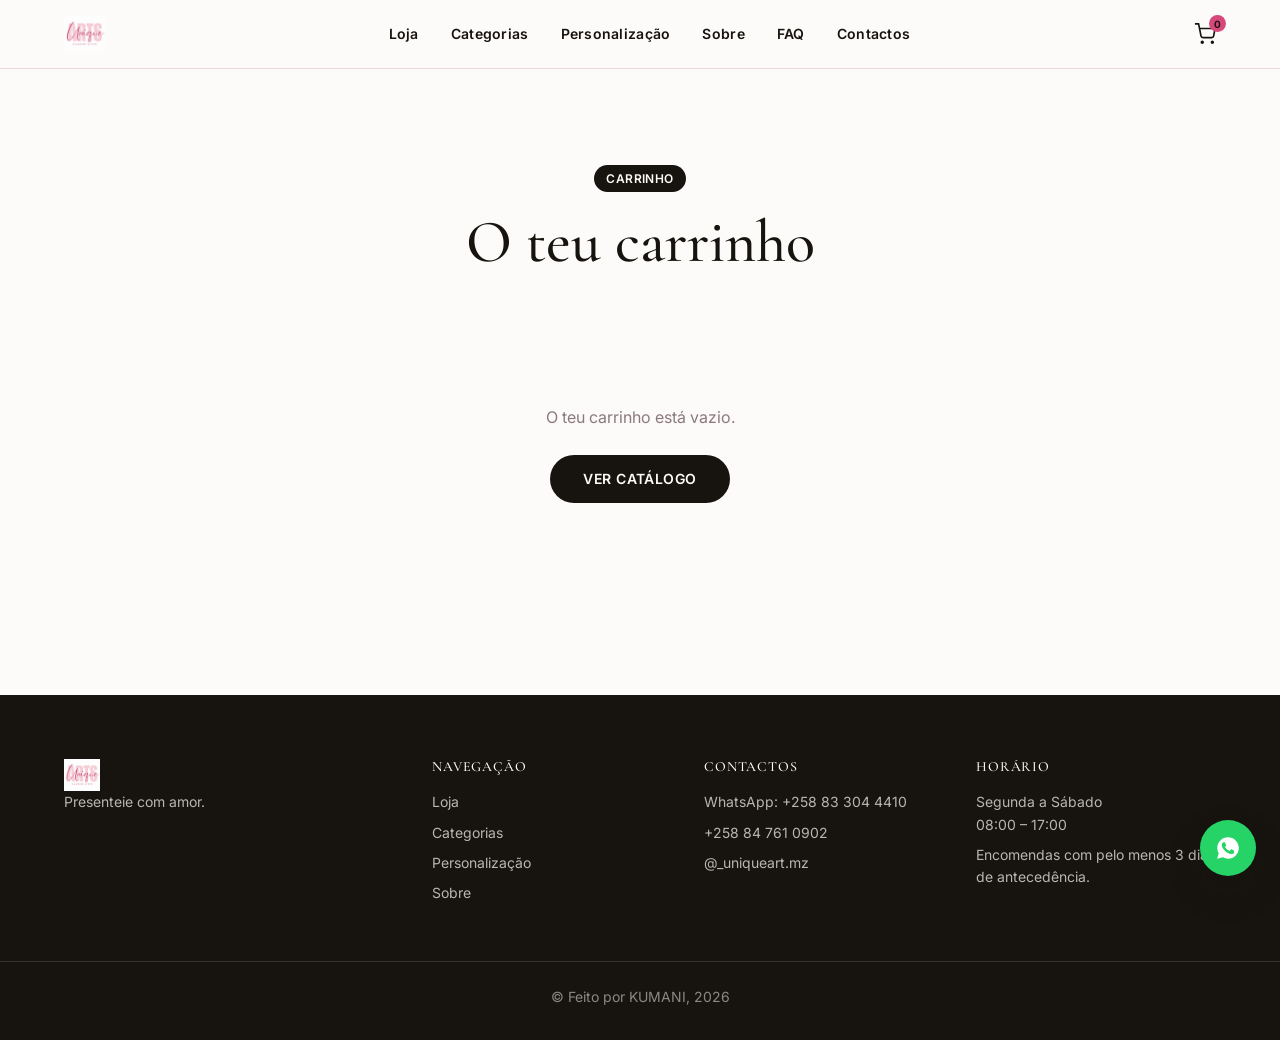
<file: carrinho/index.html>
<!DOCTYPE html>
<html lang="pt-MZ">
<head>
  <meta charset="UTF-8">
  <meta name="viewport" content="width=device-width, initial-scale=1.0">
  <title>Carrinho — UniqueArt</title>
  <link rel="preconnect" href="https://fonts.googleapis.com">
  <link href="https://fonts.googleapis.com/css2?family=Cormorant+Garamond:wght@400;500;600&family=Inter:wght@400;500;600;700&display=swap" rel="stylesheet">
  <link rel="stylesheet" href="/assets/css/variables.css">
  <link rel="stylesheet" href="/assets/css/base.css">
  <link rel="stylesheet" href="/assets/css/components.css">
  <link rel="stylesheet" href="/assets/css/layout.css">
  <link rel="stylesheet" href="/assets/css/home.css">
  <link rel="stylesheet" href="/assets/css/shop.css">
  <link rel="stylesheet" href="/assets/css/cart.css">
</head>
<body>

  <div data-include="header"></div>

  <main class="section">
    <div class="container">
      <div class="section-heading" style="margin-bottom: var(--space-8);">
        <span class="badge">Carrinho</span>
        <h1>O teu carrinho</h1>
      </div>

      <div class="cart-empty" data-cart-empty style="display:none;">
        <p class="text-muted">O teu carrinho está vazio.</p>
        <a href="/loja/" class="btn btn--primary" style="margin-top: var(--space-6);">Ver Catálogo</a>
      </div>

      <div class="cart-layout">
        <div data-cart-list></div>
        <aside class="cart-summary" data-cart-summary></aside>
      </div>
    </div>
  </main>

  <div data-include="footer"></div>

  <script src="/assets/js/products-data.js"></script>
  <script src="/assets/js/cart.js"></script>
  <script src="/assets/js/cart-page.js"></script>
  <script src="/assets/js/include.js"></script>
  <script src="/assets/js/main.js"></script>
</body>
</html>
</file>
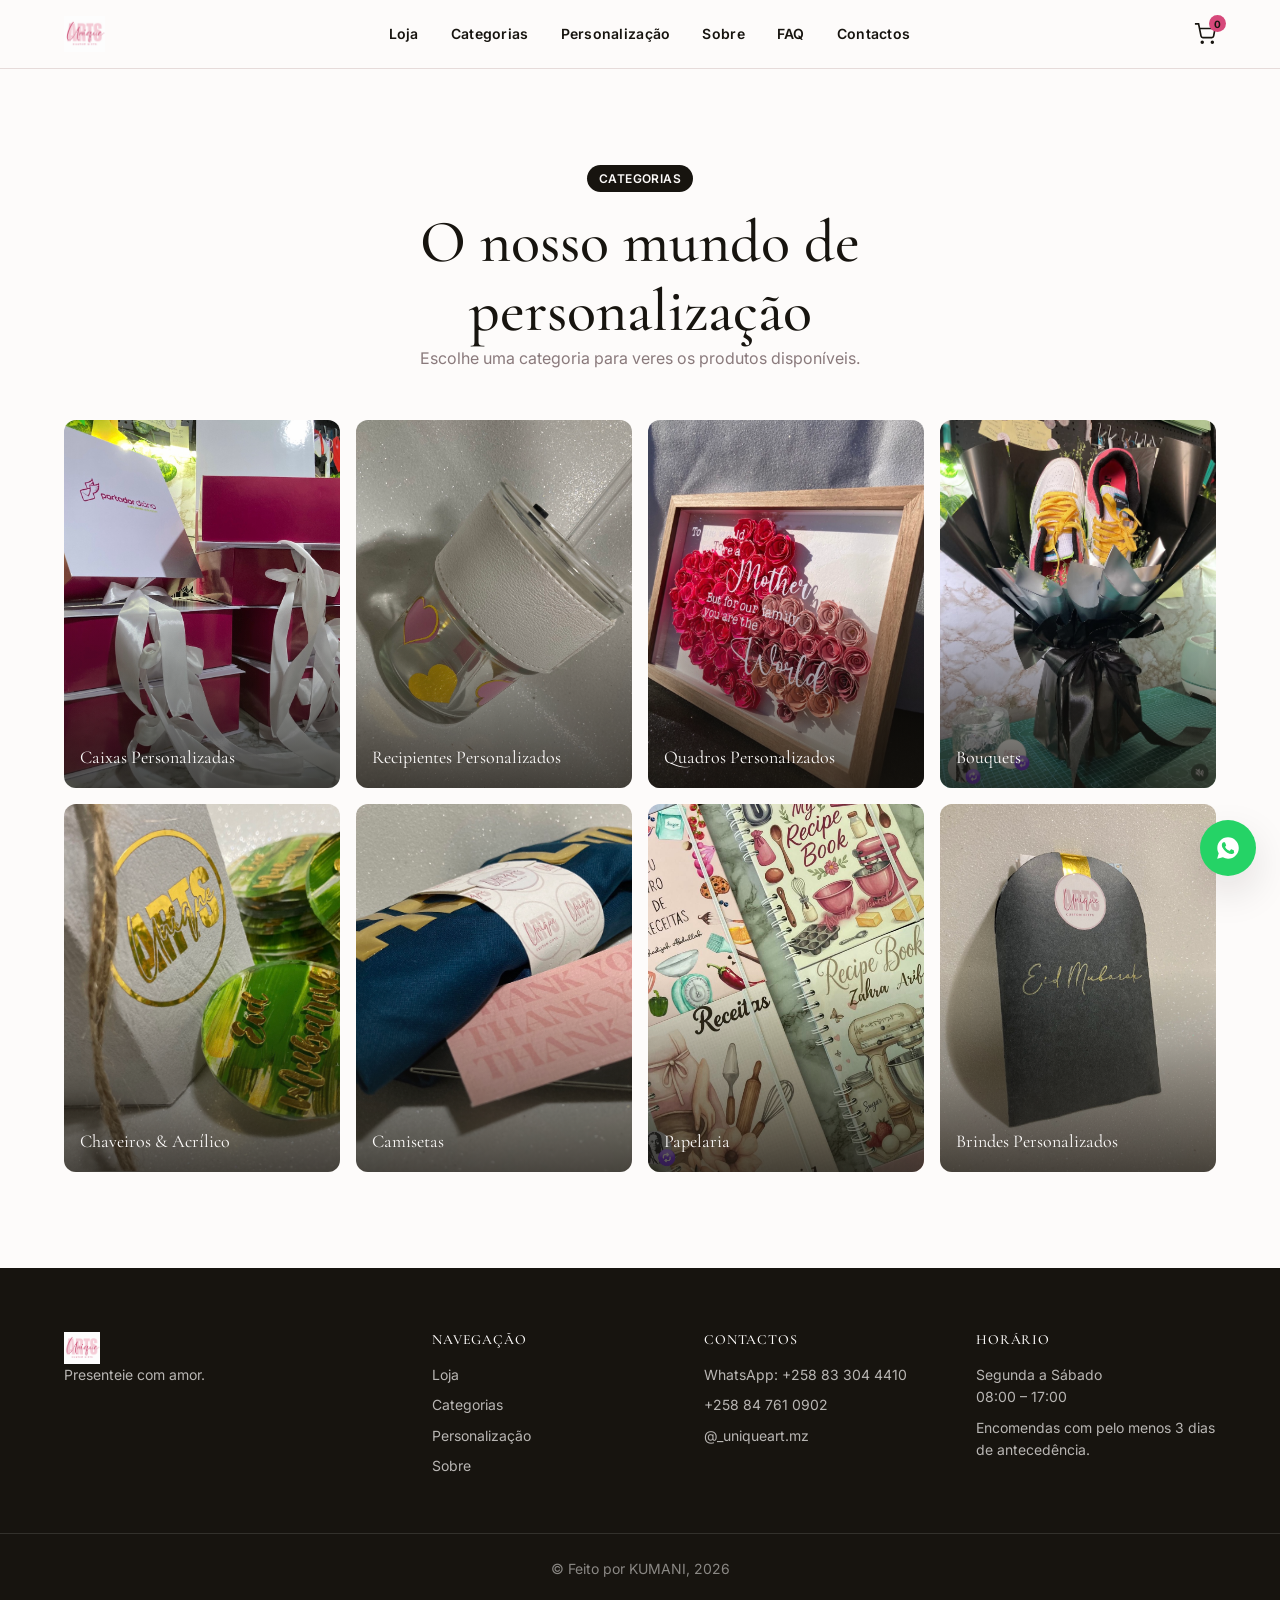
<file: produtos/index.html>
<!DOCTYPE html>
<html lang="pt-MZ">
<head>
  <meta charset="UTF-8">
  <meta name="viewport" content="width=device-width, initial-scale=1.0">
  <title>Categorias — UniqueArt</title>
  <meta name="description" content="Explora todas as categorias de produtos personalizados da UniqueArt: Shadow Box, Encanto Box, LetterBox, Bouquets, Chaveiros, Camisetas, Papelaria e Doces.">
  <link rel="preconnect" href="https://fonts.googleapis.com">
  <link href="https://fonts.googleapis.com/css2?family=Cormorant+Garamond:wght@400;500;600&family=Inter:wght@400;500;600;700&display=swap" rel="stylesheet">
  <link rel="stylesheet" href="/assets/css/variables.css">
  <link rel="stylesheet" href="/assets/css/base.css">
  <link rel="stylesheet" href="/assets/css/components.css">
  <link rel="stylesheet" href="/assets/css/layout.css">
  <link rel="stylesheet" href="/assets/css/home.css">
</head>
<body>

  <div data-include="header"></div>

  <main>
    <section class="section">
      <div class="container">
        <div class="section-heading">
          <span class="badge">Categorias</span>
          <h1>O nosso mundo de personalização</h1>
          <p class="text-muted">Escolhe uma categoria para veres os produtos disponíveis.</p>
        </div>

        <div class="category-grid">
          <a href="/produtos/caixa-personalizada.html" class="category-card">
            <img src="/assets/images/categories/caixa-personalizada.jpg" alt="Caixa personalizada">
            <div class="category-card__overlay"></div>
            <span class="category-card__label">Caixas Personalizadas</span>
          </a>
          <a href="/produtos/frascos.html" class="category-card">
            <img src="/assets/images/categories/frascos.jpg" alt="Recipientes Personalizados">
            <div class="category-card__overlay"></div>
            <span class="category-card__label">Recipientes Personalizados</span>
          </a>
          <a href="/produtos/quadros-personalisados.html" class="category-card">
            <img src="/assets/images/categories/quadros-personalizados.jpg" alt="Quadros Personalizados">
            <div class="category-card__overlay"></div>
            <span class="category-card__label">Quadros Personalizados</span>
          </a>
          <a href="/produtos/bouquets.html" class="category-card">
            <img src="/assets/images/categories/bouquets.jpg" alt="Bouquets personalizados">
            <div class="category-card__overlay"></div>
            <span class="category-card__label">Bouquets</span>
          </a>
          <a href="/produtos/chaveiros-acrilico.html" class="category-card">
            <img src="/assets/images/categories/chaveiros-acrilico.jpg" alt="Chaveiros de acrílico">
            <div class="category-card__overlay"></div>
            <span class="category-card__label">Chaveiros &amp; Acrílico</span>
          </a>
          <a href="/produtos/camisetas-personalizadas.html" class="category-card">
            <img src="/assets/images/categories/estampagem.jpg" alt="Camisetas personalizadas">
            <div class="category-card__overlay"></div>
            <span class="category-card__label">Camisetas</span>
          </a>
          <a href="/produtos/papelaria.html" class="category-card">
            <img src="/assets/images/categories/papelaria.jpg" alt="Papelaria personalizada">
            <div class="category-card__overlay"></div>
            <span class="category-card__label">Papelaria</span>
          </a>
          <a href="/produtos/brindes.html" class="category-card">
            <img src="/assets/images/categories/brindes.jpg" alt="Brindes personalizados">
            <div class="category-card__overlay"></div>
            <span class="category-card__label">Brindes Personalizados</span>
          </a>
        </div>
      </div>
    </section>
  </main>

  <div data-include="footer"></div>

  <script src="/assets/js/products-data.js"></script>
  <script src="/assets/js/cart.js"></script>
  <script src="/assets/js/include.js"></script>
  <script src="/assets/js/main.js"></script>
</body>
</html>
</file>
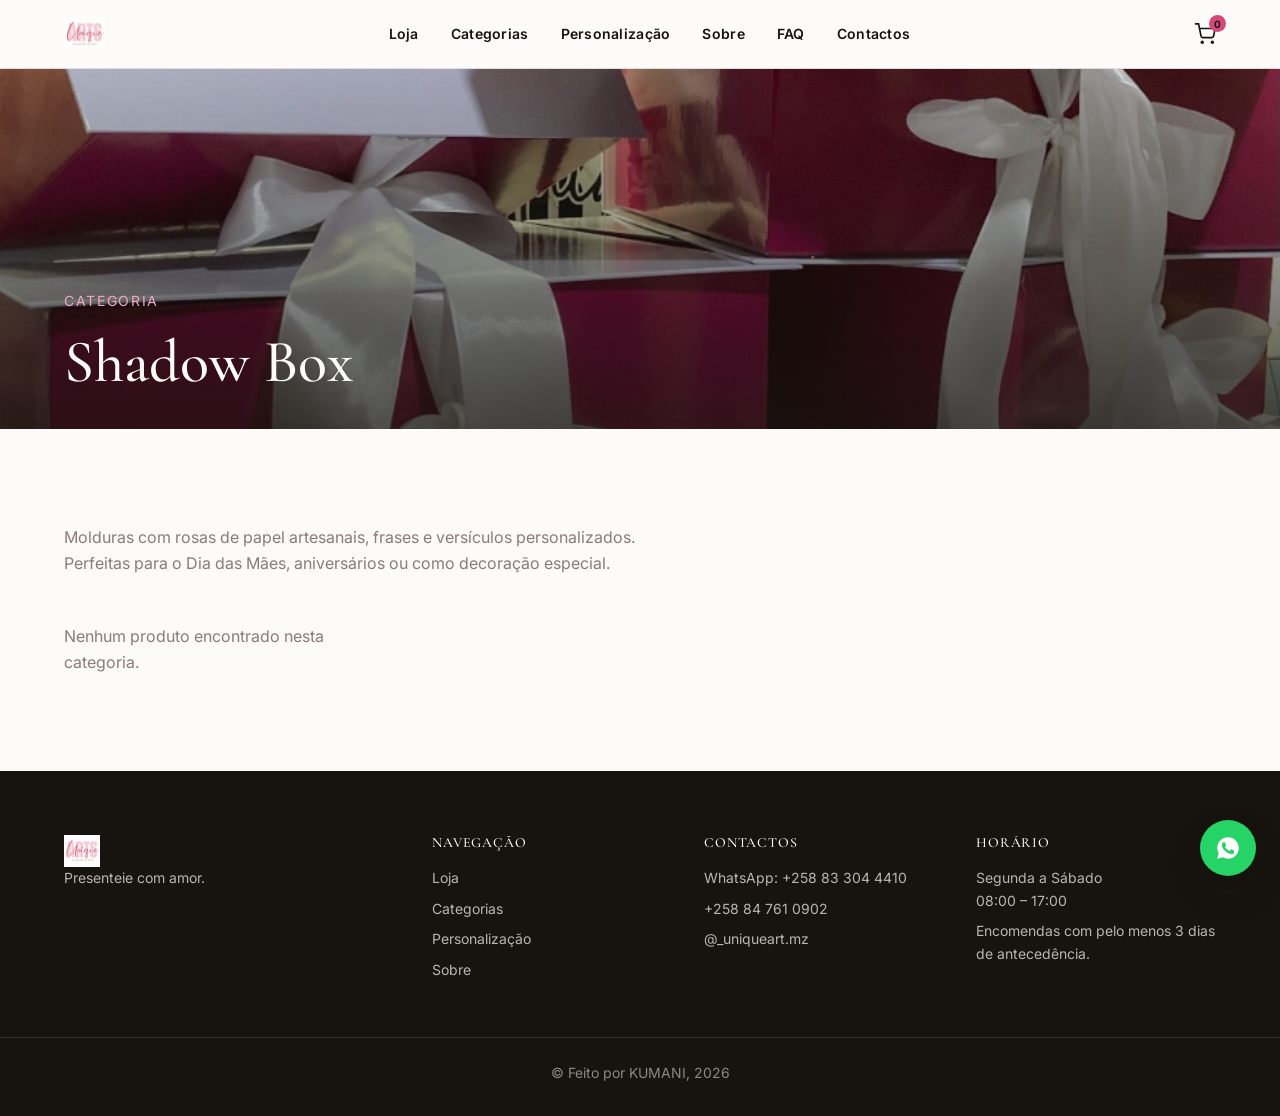
<file: produtos/caixa-personalisada.html>
<!DOCTYPE html>
<html lang="pt-MZ">
<head>
  <meta charset="UTF-8">
  <meta name="viewport" content="width=device-width, initial-scale=1.0">
  <title>Shadow Box Personalizada — UniqueArt</title>
  <meta name="description" content="Caixas personalizadas com rosas de papel, frases e versículos à tua escolha. Feitas à mão em Maputo.">
  <link rel="preconnect" href="https://fonts.googleapis.com">
  <link href="https://fonts.googleapis.com/css2?family=Cormorant+Garamond:wght@400;500;600&family=Inter:wght@400;500;600;700&display=swap" rel="stylesheet">
  <link rel="stylesheet" href="/assets/css/variables.css">
  <link rel="stylesheet" href="/assets/css/base.css">
  <link rel="stylesheet" href="/assets/css/components.css">
  <link rel="stylesheet" href="/assets/css/layout.css">
  <link rel="stylesheet" href="/assets/css/home.css">
  <link rel="stylesheet" href="/assets/css/shop.css">
</head>
<body>

  <div data-include="header"></div>

  <main>
    <section class="category-hero">
      <img src="/assets/images/categories/caixa-personalizada.jpg" alt="Caixa personalizada">
      <div class="category-hero__overlay"></div>
      <div class="container category-hero__content">
        <span class="hero__eyebrow">Categoria</span>
        <h1>Shadow Box</h1>
      </div>
    </section>

    <section class="section">
      <div class="container">
        <p class="text-muted" style="max-width: 600px;">Molduras com rosas de papel artesanais, frases e versículos personalizados. Perfeitas para o Dia das Mães, aniversários ou como decoração especial.</p>

        <div class="product-grid" data-product-grid data-category="shadow-box"></div>
      </div>
    </section>
  </main>

  <div data-include="footer"></div>

  <script src="/assets/js/products-data.js"></script>
  <script src="/assets/js/cart.js"></script>
  <script src="/assets/js/catalog-render.js"></script>
  <script src="/assets/js/include.js"></script>
  <script src="/assets/js/main.js"></script>
  <script>
    document.addEventListener('DOMContentLoaded', initCategoryGrid);
  </script>
</body>
</html>
</file>
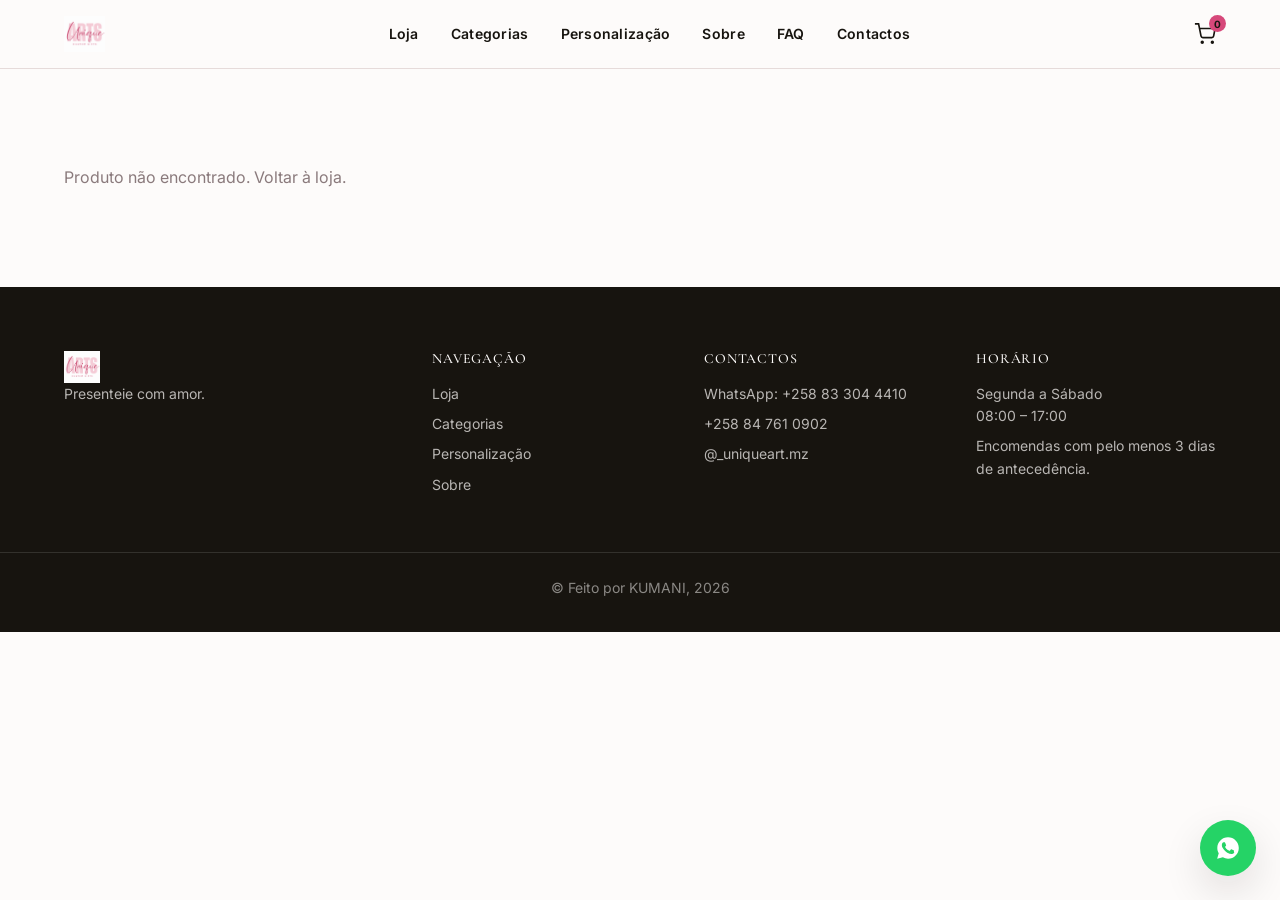
<file: produtos/produto.html>
<!DOCTYPE html>
<html lang="pt-MZ">
<head>
  <meta charset="UTF-8">
  <meta name="viewport" content="width=device-width, initial-scale=1.0">
  <title>Produto — UniqueArt</title>
  <link rel="preconnect" href="https://fonts.googleapis.com">
  <link href="https://fonts.googleapis.com/css2?family=Cormorant+Garamond:wght@400;500;600&family=Inter:wght@400;500;600;700&display=swap" rel="stylesheet">
  <link rel="stylesheet" href="/assets/css/variables.css">
  <link rel="stylesheet" href="/assets/css/base.css">
  <link rel="stylesheet" href="/assets/css/components.css">
  <link rel="stylesheet" href="/assets/css/layout.css">
  <link rel="stylesheet" href="/assets/css/home.css">
  <link rel="stylesheet" href="/assets/css/shop.css">
  <link rel="stylesheet" href="/assets/css/cart.css">
</head>
<body>

  <div data-include="header"></div>

  <main class="section">
    <div class="container product-detail" data-product-detail>
      <!-- Preenchido dinamicamente por product-page.js -->
    </div>
  </main>

  <div data-include="footer"></div>

  <script src="/assets/js/products-data.js"></script>
  <script src="/assets/js/cart.js"></script>
  <script src="/assets/js/product-page.js"></script>
  <script src="/assets/js/include.js"></script>
  <script src="/assets/js/main.js"></script>
</body>
</html>
</file>
<file: assets/css/variables.css>
/* ==========================================================================
   UNIQUEART — DESIGN TOKENS
   Paleta: rosa do logótipo (principal) + branco (secundária) + preto (terciária)
   ========================================================================== */

:root {
  /* --- Rosa: cor principal, extraída do logótipo --- */
  --color-primary: #D6487A;        /* rosa vivo — botões, links, destaques */
  --color-primary-dark: #A83862;   /* rosa escuro — hover de botões */
  --color-primary-soft: #F2A8C4;   /* rosa claro vivo — texto sobre preto, hovers em footer */
  --color-primary-light: #F3D9E1;  /* blush muito claro — fundos suaves de secção */

  /* --- Preto: cor terciária --- */
  --color-black: #17140F;
  --color-black-soft: #2A2521;

  /* --- Fundo e superfícies --- */
  --color-bg: #FDFBFA;
  --color-surface: #FBF0F2;
  --color-surface-dark: var(--color-black);

  /* --- Texto --- */
  --color-text: #1A1715;
  --color-text-inverse: #FDFBFA;
  --color-muted: #8A7A7C;
  --color-border: #E6DBDA;

  /* --- Tipografia --- */
  --font-heading: 'Cormorant Garamond', 'Georgia', serif;
  --font-body: 'Inter', -apple-system, sans-serif;
  --font-script: 'Playfair Display', serif;

  /* --- Escala tipográfica --- */
  --text-xs: 0.75rem;
  --text-sm: 0.875rem;
  --text-base: 1rem;
  --text-lg: 1.125rem;
  --text-xl: 1.5rem;
  --text-2xl: 2rem;
  --text-3xl: 2.75rem;
  --text-4xl: 3.75rem;

  /* --- Espaçamento --- */
  --space-1: 0.25rem;
  --space-2: 0.5rem;
  --space-3: 0.75rem;
  --space-4: 1rem;
  --space-6: 1.5rem;
  --space-8: 2rem;
  --space-12: 3rem;
  --space-16: 4rem;
  --space-24: 6rem;

  /* --- Bordas --- */
  --radius-sm: 6px;
  --radius-md: 12px;
  --radius-lg: 20px;
  --radius-full: 999px;

  /* --- Sombras --- */
  --shadow-sm: 0 1px 3px rgba(23, 20, 15, 0.06);
  --shadow-md: 0 8px 24px rgba(23, 20, 15, 0.08);
  --shadow-lg: 0 16px 40px rgba(23, 20, 15, 0.12);

  /* --- Transições --- */
  --transition-fast: 180ms ease;
  --transition-base: 280ms ease;
}
</file>
<file: assets/css/base.css>
/* ==========================================================================
   UNIQUEART — RESET + BASE
   ========================================================================== */

*, *::before, *::after {
  box-sizing: border-box;
  margin: 0;
  padding: 0;
}

html {
  scroll-behavior: smooth;
}

body {
  font-family: var(--font-body);
  font-size: var(--text-base);
  color: var(--color-text);
  background-color: var(--color-bg);
  line-height: 1.6;
  -webkit-font-smoothing: antialiased;
}

h1, h2, h3, h4 {
  font-family: var(--font-heading);
  font-weight: 500;
  line-height: 1.15;
  color: var(--color-black);
}

h1 { font-size: var(--text-4xl); }
h2 { font-size: var(--text-3xl); }
h3 { font-size: var(--text-2xl); }
h4 { font-size: var(--text-xl); }

p {
  color: var(--color-text);
}

.text-muted {
  color: var(--color-muted);
}

a {
  color: inherit;
  text-decoration: none;
}

img {
  max-width: 100%;
  display: block;
}

/* Foco acessível — anel dourado, coerente com a marca */
:focus-visible {
  outline: 2px solid var(--color-primary);
  outline-offset: 3px;
}

.container {
  width: 100%;
  max-width: 1200px;
  margin-inline: auto;
  padding-inline: var(--space-6);
}

.section {
  padding-block: var(--space-24);
}

.section--dark {
  background-color: var(--color-surface-dark);
  color: var(--color-text-inverse);
}
.section--dark h1, .section--dark h2, .section--dark h3 {
  color: var(--color-text-inverse);
}
.section--tint {
  background-color: var(--color-primary-light);
}
</file>
<file: assets/css/components.css>
/* ==========================================================================
   UNIQUEART — COMPONENTES BASE
   ========================================================================== */

/* --- Botões --- */
.btn {
  display: inline-flex;
  align-items: center;
  justify-content: center;
  gap: var(--space-2);
  padding: var(--space-3) var(--space-8);
  border-radius: var(--radius-full);
  font-family: var(--font-body);
  font-size: var(--text-sm);
  font-weight: 600;
  letter-spacing: 0.03em;
  text-transform: uppercase;
  border: 1px solid transparent;
  cursor: pointer;
  transition: transform var(--transition-fast), box-shadow var(--transition-fast), background-color var(--transition-fast);
}

.btn:hover {
  transform: translateY(-2px);
}

.btn:active {
  transform: translateY(0);
}

.btn:disabled {
  opacity: 0.5;
  cursor: not-allowed;
  transform: none;
}

/* Primário — preto sólido */
.btn--primary {
  background-color: var(--color-black);
  color: var(--color-text-inverse);
}
.btn--primary:hover {
  background-color: var(--color-black-soft);
  box-shadow: var(--shadow-md);
}

/* Secundário — outline rosa */
.btn--secondary {
  background-color: transparent;
  color: var(--color-black);
  border-color: var(--color-black);
}
.btn--secondary:hover {
  background-color: var(--color-black);
  color: var(--color-text-inverse);
}

/* Accent — dourado (CTA especial, ex: WhatsApp) */
.btn--pink {
  background-color: var(--color-primary);
  color: var(--color-black);
}
.btn--pink:hover {
  background-color: var(--color-primary-soft);
  box-shadow: var(--shadow-md);
}

/* --- Cards --- */
.card {
  background-color: #FFFFFF;
  border: 1px solid var(--color-border);
  border-radius: var(--radius-md);
  overflow: hidden;
  transition: transform var(--transition-base), box-shadow var(--transition-base);
}

.card:hover {
  transform: translateY(-4px);
  box-shadow: var(--shadow-lg);
}

.card__image {
  width: 100%;
  aspect-ratio: 4 / 5;
  object-fit: cover;
  background-color: var(--color-surface);
}

.card__body {
  padding: var(--space-6);
}

.card__title {
  font-family: var(--font-heading);
  font-size: var(--text-xl);
  margin-bottom: var(--space-2);
}

.card__price {
  color: var(--color-primary);
  font-weight: 600;
  font-size: var(--text-sm);
}

/* --- Badge --- */
.badge {
  display: inline-block;
  padding: var(--space-1) var(--space-3);
  border-radius: var(--radius-full);
  background-color: var(--color-black);
  color: var(--color-text-inverse);
  font-size: var(--text-xs);
  font-weight: 600;
  letter-spacing: 0.04em;
  text-transform: uppercase;
}

/* --- Inputs --- */
.field {
  display: flex;
  flex-direction: column;
  gap: var(--space-2);
  margin-bottom: var(--space-4);
}

.field label {
  font-size: var(--text-sm);
  font-weight: 600;
  color: var(--color-black);
}

.field input,
.field textarea,
.field select {
  padding: var(--space-3) var(--space-4);
  border: 1px solid var(--color-border);
  border-radius: var(--radius-sm);
  font-family: var(--font-body);
  font-size: var(--text-base);
  background-color: #FFFFFF;
  transition: border-color var(--transition-fast);
}

.field input:focus,
.field textarea:focus,
.field select:focus {
  border-color: var(--color-primary);
  outline: none;
}

.field--error input {
  border-color: #B3423E;
}

.field__error {
  font-size: var(--text-xs);
  color: #B3423E;
}
</file>
<file: assets/css/layout.css>
/* ==========================================================================
   UNIQUEART — HEADER, NAV, FOOTER, WHATSAPP FLUTUANTE
   ========================================================================== */

/* --- Header --- */
.site-header {
  position: sticky;
  top: 0;
  z-index: 100;
  background-color: rgba(253, 251, 250, 0.92);
  backdrop-filter: blur(8px);
  border-bottom: 1px solid var(--color-border);
}

.site-header__inner {
  display: flex;
  align-items: center;
  justify-content: space-between;
  padding-block: var(--space-4);
}

.site-header__logo img {
  display: block;
}

/* --- Navegação desktop --- */
.site-nav {
  display: flex;
  gap: var(--space-8);
}

.site-nav a {
  font-size: var(--text-sm);
  font-weight: 600;
  letter-spacing: 0.02em;
  color: var(--color-black);
  position: relative;
  padding-block: var(--space-1);
}

.site-nav a::after {
  content: '';
  position: absolute;
  left: 0;
  bottom: -2px;
  width: 0;
  height: 1.5px;
  background-color: var(--color-primary);
  transition: width var(--transition-fast);
}

.site-nav a:hover::after {
  width: 100%;
}

/* --- Ações (carrinho + hamburger) --- */
.site-header__actions {
  display: flex;
  align-items: center;
  gap: var(--space-6);
}

.cart-icon {
  position: relative;
  display: flex;
  color: var(--color-black);
}

.cart-icon__count {
  position: absolute;
  top: -8px;
  right: -10px;
  background-color: var(--color-primary);
  color: var(--color-black);
  font-size: 10px;
  font-weight: 700;
  width: 17px;
  height: 17px;
  border-radius: var(--radius-full);
  display: flex;
  align-items: center;
  justify-content: center;
}

/* --- Hamburger (mobile) --- */
.menu-toggle {
  display: none;
  flex-direction: column;
  justify-content: center;
  gap: 5px;
  width: 28px;
  height: 22px;
  background: none;
  border: none;
  cursor: pointer;
}

.menu-toggle span {
  display: block;
  height: 2px;
  background-color: var(--color-black);
  border-radius: 2px;
  transition: transform var(--transition-fast), opacity var(--transition-fast);
}

.menu-toggle--active span:nth-child(1) { transform: translateY(7px) rotate(45deg); }
.menu-toggle--active span:nth-child(2) { opacity: 0; }
.menu-toggle--active span:nth-child(3) { transform: translateY(-7px) rotate(-45deg); }

/* --- Responsivo --- */
@media (max-width: 860px) {
  .site-nav {
    position: fixed;
    top: 68px;
    left: 0;
    right: 0;
    background-color: var(--color-bg);
    flex-direction: column;
    gap: 0;
    max-height: 0;
    overflow: hidden;
    transition: max-height var(--transition-base);
    border-bottom: 1px solid var(--color-border);
  }

  .site-nav a {
    padding: var(--space-4) var(--space-6);
    border-bottom: 1px solid var(--color-border);
  }

  .site-nav--open {
    max-height: 400px;
  }

  .menu-toggle {
    display: flex;
  }
}

/* --- Footer --- */
.site-footer {
  background-color: var(--color-black);
  color: var(--color-text-inverse);
  padding-top: var(--space-16);
}

.site-footer__inner {
  display: grid;
  grid-template-columns: 1.4fr 1fr 1fr 1fr;
  gap: var(--space-8);
  padding-bottom: var(--space-12);
}

.site-footer h4 {
  color: var(--color-text-inverse);
  font-size: var(--text-sm);
  text-transform: uppercase;
  letter-spacing: 0.06em;
  margin-bottom: var(--space-4);
}

.site-footer a,
.site-footer p {
  display: block;
  color: rgba(253, 251, 250, 0.7);
  font-size: var(--text-sm);
  margin-bottom: var(--space-2);
  transition: color var(--transition-fast);
}

.site-footer a:hover {
  color: var(--color-primary-soft);
}

.site-footer__bottom {
  border-top: 1px solid rgba(253, 251, 250, 0.12);
  text-align: center;
  padding-block: var(--space-6);
}

.site-footer__bottom p {
  color: rgba(253, 251, 250, 0.5);
}

@media (max-width: 760px) {
  .site-footer__inner {
    grid-template-columns: 1fr 1fr;
  }
}

/* --- Botão WhatsApp flutuante --- */
.whatsapp-float {
  position: fixed;
  bottom: var(--space-6);
  right: var(--space-6);
  width: 56px;
  height: 56px;
  border-radius: var(--radius-full);
  background-color: #25D366;
  color: #FFFFFF;
  display: flex;
  align-items: center;
  justify-content: center;
  box-shadow: var(--shadow-lg);
  z-index: 200;
  transition: transform var(--transition-fast);
}

.whatsapp-float:hover {
  transform: scale(1.08);
}
</file>
<file: assets/css/home.css>
/* ==========================================================================
   UNIQUEART — HOMEPAGE
   ========================================================================== */

/* --- Hero full-screen --- */
.hero {
  position: relative;
  height: 100svh;
  min-height: 560px;
  display: flex;
  align-items: flex-end;
  overflow: hidden;
  background-color: var(--color-black);
}

.hero__media {
  position: absolute;
  inset: 0;
  width: 100%;
  height: 100%;
  object-fit: cover;
}

.hero__overlay {
  position: absolute;
  inset: 0;
  background: linear-gradient(
    to top,
    rgba(23, 20, 15, 0.85) 0%,
    rgba(23, 20, 15, 0.35) 45%,
    rgba(23, 20, 15, 0.15) 100%
  );
}

.hero__content {
  position: relative;
  z-index: 2;
  width: 100%;
  padding-block: var(--space-16);
  color: var(--color-text-inverse);
}

.hero__eyebrow {
  display: inline-block;
  font-size: var(--text-sm);
  letter-spacing: 0.12em;
  text-transform: uppercase;
  color: var(--color-primary-soft);
  margin-bottom: var(--space-4);
}

.hero__title {
  color: var(--color-text-inverse);
  font-size: clamp(2.5rem, 6vw, 4.5rem);
  max-width: 780px;
  margin-bottom: var(--space-4);
}

.hero__subtitle {
  max-width: 520px;
  color: rgba(253, 251, 250, 0.85);
  font-size: var(--text-lg);
  margin-bottom: var(--space-8);
}

.hero__actions {
  display: flex;
  gap: var(--space-4);
  flex-wrap: wrap;
}

.hero__scroll {
  position: absolute;
  bottom: var(--space-6);
  right: var(--space-6);
  z-index: 2;
  color: rgba(253, 251, 250, 0.7);
  font-size: var(--text-xs);
  letter-spacing: 0.08em;
  text-transform: uppercase;
  writing-mode: vertical-rl;
  display: flex;
  align-items: center;
  gap: var(--space-2);
}

/* --- Quem somos (curto) --- */
.about-strip {
  text-align: center;
  max-width: 720px;
  margin-inline: auto;
}

.about-strip p {
  font-size: var(--text-lg);
  color: var(--color-muted);
  margin-top: var(--space-6);
}

/* --- Banner de aviso (3 dias) --- */
.notice-bar {
  background-color: var(--color-surface);
  border-top: 1px solid var(--color-border);
  border-bottom: 1px solid var(--color-border);
  text-align: center;
  padding-block: var(--space-4);
}

.notice-bar p {
  font-size: var(--text-sm);
  color: var(--color-black);
  font-weight: 600;
  letter-spacing: 0.02em;
}

.notice-bar span {
  color: var(--color-primary);
}

/* --- Grid de categorias --- */
.category-grid {
  display: grid;
  grid-template-columns: repeat(4, 1fr);
  gap: var(--space-4);
  margin-top: var(--space-12);
}

.category-card {
  position: relative;
  aspect-ratio: 3 / 4;
  border-radius: var(--radius-md);
  overflow: hidden;
  display: block;
}

.category-card img {
  width: 100%;
  height: 100%;
  object-fit: cover;
  transition: transform var(--transition-base);
}

.category-card:hover img {
  transform: scale(1.06);
}

.category-card__overlay {
  position: absolute;
  inset: 0;
  background: linear-gradient(to top, rgba(23,20,15,0.75) 0%, transparent 55%);
}

.category-card__label {
  position: absolute;
  left: var(--space-4);
  bottom: var(--space-4);
  right: var(--space-4);
  color: var(--color-text-inverse);
  font-family: var(--font-heading);
  font-size: var(--text-lg);
}

@media (max-width: 960px) {
  .category-grid { grid-template-columns: repeat(2, 1fr); }
}

/* --- Como funciona --- */
.steps {
  display: grid;
  grid-template-columns: repeat(3, 1fr);
  gap: var(--space-8);
  margin-top: var(--space-12);
}

.step {
  text-align: center;
}

.step__number {
  display: inline-flex;
  align-items: center;
  justify-content: center;
  width: 48px;
  height: 48px;
  border-radius: var(--radius-full);
  border: 1px solid var(--color-black);
  background-color: #FFFFFF;
  color: var(--color-black);
  font-family: var(--font-heading);
  font-size: var(--text-xl);
  margin-bottom: var(--space-4);
}

.step h3 {
  margin-bottom: var(--space-2);
}

.step p {
  color: var(--color-muted);
  font-size: var(--text-sm);
}

@media (max-width: 760px) {
  .steps { grid-template-columns: 1fr; gap: var(--space-8); }
}

/* --- CTA final --- */
.cta-final {
  text-align: center;
  padding-block: var(--space-24);
}

.cta-final h2 {
  max-width: 640px;
  margin-inline: auto;
  margin-bottom: var(--space-6);
}

.cta-final .btn {
  margin-inline: var(--space-2);
}

/* --- Utilitário: centrar cabeçalho de secção --- */
.section-heading {
  text-align: center;
  max-width: 620px;
  margin-inline: auto;
  margin-bottom: var(--space-4);
}

.section-heading .badge {
  margin-bottom: var(--space-4);
}

/* --- Testemunhos com fundo de imagens em movimento --- */
.testimonials {
  position: relative;
  overflow: hidden;
  padding-block: var(--space-24);
  min-height: 560px;
  display: flex;
  align-items: center;
  background-color: var(--color-black);
}

.testimonials__track {
  position: absolute;
  inset: 0;
  display: flex;
  align-items: center;
  opacity: 0.55;
}

.testimonials__track-inner {
  display: flex;
  gap: var(--space-4);
  animation: scroll-left 40s linear infinite;
}

.testimonials__track-inner img {
  width: 260px;
  height: 340px;
  object-fit: cover;
  border-radius: var(--radius-md);
  flex-shrink: 0;
}

@keyframes scroll-left {
  from { transform: translateX(0); }
  to { transform: translateX(-50%); }
}

@media (prefers-reduced-motion: reduce) {
  .testimonials__track-inner { animation: none; }
}

.testimonials__overlay {
  position: absolute;
  inset: 0;
  background: linear-gradient(
    to bottom,
    rgba(23,20,15,0.88) 0%,
    rgba(23,20,15,0.72) 50%,
    rgba(23,20,15,0.88) 100%
  );
}

.testimonials__content {
  position: relative;
  z-index: 2;
  color: var(--color-text-inverse);
}

.testimonials__content h2 {
  color: var(--color-text-inverse);
}

.testimonials__grid {
  display: grid;
  grid-template-columns: repeat(3, 1fr);
  gap: var(--space-6);
  margin-top: var(--space-12);
}

.testimonial-card {
  background-color: rgba(253, 251, 250, 0.06);
  border: 1px solid rgba(253, 251, 250, 0.18);
  border-radius: var(--radius-md);
  padding: var(--space-6);
  backdrop-filter: blur(2px);
}

.testimonial-card p {
  color: rgba(253, 251, 250, 0.92);
  font-style: italic;
  margin-bottom: var(--space-4);
}

.testimonial-card__author {
  color: var(--color-primary-soft);
  font-size: var(--text-sm);
  font-weight: 600;
}

@media (max-width: 860px) {
  .testimonials__grid { grid-template-columns: 1fr; }
}
</file>
<file: assets/css/shop.css>
/* ==========================================================================
   UNIQUEART — LOJA / CATÁLOGO
   ========================================================================== */

.btn--sm {
  padding: var(--space-2) var(--space-4);
  font-size: var(--text-xs);
}

.product-card__actions {
  display: flex;
  gap: var(--space-2);
  margin-top: var(--space-4);
  flex-wrap: wrap;
}

.product-grid {
  display: grid;
  grid-template-columns: repeat(4, 1fr);
  gap: var(--space-6);
  margin-top: var(--space-12);
}

@media (max-width: 960px) {
  .product-grid { grid-template-columns: repeat(2, 1fr); }
}
@media (max-width: 560px) {
  .product-grid { grid-template-columns: 1fr; }
}

/* --- Filtros da Loja --- */
.filter-tabs {
  display: flex;
  flex-wrap: wrap;
  gap: var(--space-2);
  justify-content: center;
  margin-top: var(--space-8);
}

.filter-tab {
  padding: var(--space-2) var(--space-6);
  border-radius: var(--radius-full);
  border: 1px solid var(--color-border);
  background-color: #FFFFFF;
  font-size: var(--text-sm);
  font-weight: 600;
  color: var(--color-black);
  cursor: pointer;
  transition: all var(--transition-fast);
}

.filter-tab:hover {
  border-color: var(--color-black);
}

.filter-tab--active {
  background-color: var(--color-black);
  color: var(--color-text-inverse);
  border-color: var(--color-black);
}

/* --- Hero de categoria (banner curto no topo da página) --- */
.category-hero {
  position: relative;
  height: 40vh;
  min-height: 320px;
  display: flex;
  align-items: flex-end;
  overflow: hidden;
}

.category-hero img {
  position: absolute;
  inset: 0;
  width: 100%;
  height: 100%;
  object-fit: cover;
}

.category-hero__overlay {
  position: absolute;
  inset: 0;
  background: linear-gradient(to top, rgba(23,20,15,0.75), rgba(23,20,15,0.15));
}

.category-hero__content {
  position: relative;
  z-index: 2;
  padding-block: var(--space-8);
  color: var(--color-text-inverse);
}

.category-hero__content h1 {
  color: var(--color-text-inverse);
}
</file>
<file: assets/css/cart.css>
/* ==========================================================================
   UNIQUEART — PÁGINA DE PRODUTO + CARRINHO
   ========================================================================== */

/* --- Página de produto --- */
.product-detail {
  display: grid;
  grid-template-columns: 1fr 1fr;
  gap: var(--space-12);
  align-items: start;
}

.product-detail__image {
  width: 100%;
  aspect-ratio: 4 / 5;
  object-fit: cover;
  border-radius: var(--radius-md);
  background-color: var(--color-surface);
  position: sticky;
  top: calc(var(--space-16) + 60px);
}

.product-detail__info .badge {
  margin-bottom: var(--space-4);
}

.product-detail__price {
  font-size: var(--text-2xl);
  font-family: var(--font-heading);
  color: var(--color-primary);
  margin-block: var(--space-4);
}

.product-detail__description {
  color: var(--color-muted);
  margin-bottom: var(--space-8);
  max-width: 480px;
}

.qty-selector {
  display: inline-flex;
  align-items: center;
  border: 1px solid var(--color-border);
  border-radius: var(--radius-full);
  overflow: hidden;
}

.qty-selector button {
  width: 40px;
  height: 40px;
  background: none;
  border: none;
  font-size: var(--text-lg);
  cursor: pointer;
  color: var(--color-black);
}

.qty-selector button:hover {
  background-color: var(--color-surface);
}

.qty-selector input {
  width: 44px;
  text-align: center;
  border: none;
  font-size: var(--text-base);
  font-weight: 600;
}

.product-detail__actions {
  display: flex;
  align-items: center;
  gap: var(--space-4);
  margin-top: var(--space-8);
  flex-wrap: wrap;
}

.product-detail__notice {
  margin-top: var(--space-8);
  padding: var(--space-4);
  background-color: var(--color-primary-light);
  border-radius: var(--radius-sm);
  font-size: var(--text-sm);
}

@media (max-width: 860px) {
  .product-detail { grid-template-columns: 1fr; }
  .product-detail__image { position: static; }
}

/* --- Carrinho --- */
.cart-layout {
  display: grid;
  grid-template-columns: 2fr 1fr;
  gap: var(--space-12);
  align-items: start;
}

.cart-item {
  display: grid;
  grid-template-columns: 90px 1fr auto;
  gap: var(--space-4);
  align-items: center;
  padding-block: var(--space-6);
  border-bottom: 1px solid var(--color-border);
}

.cart-item img {
  width: 90px;
  height: 90px;
  object-fit: cover;
  border-radius: var(--radius-sm);
  background-color: var(--color-surface);
}

.cart-item__name {
  font-weight: 600;
  margin-bottom: var(--space-1);
}

.cart-item__note {
  font-size: var(--text-xs);
  color: var(--color-muted);
  margin-bottom: var(--space-2);
}

.cart-item__price {
  color: var(--color-primary);
  font-size: var(--text-sm);
  font-weight: 600;
}

.cart-item__controls {
  display: flex;
  flex-direction: column;
  align-items: flex-end;
  gap: var(--space-2);
}

.cart-item__remove {
  background: none;
  border: none;
  color: var(--color-muted);
  font-size: var(--text-xs);
  text-decoration: underline;
  cursor: pointer;
}

.cart-summary {
  background-color: var(--color-surface);
  border-radius: var(--radius-md);
  padding: var(--space-8);
  position: sticky;
  top: calc(var(--space-16) + 60px);
}

.cart-summary__row {
  display: flex;
  justify-content: space-between;
  margin-bottom: var(--space-3);
  font-size: var(--text-sm);
}

.cart-summary__total {
  display: flex;
  justify-content: space-between;
  font-size: var(--text-lg);
  font-weight: 700;
  margin-block: var(--space-4);
  padding-top: var(--space-4);
  border-top: 1px solid var(--color-border);
}

.cart-empty {
  text-align: center;
  padding-block: var(--space-24);
}

@media (max-width: 860px) {
  .cart-layout { grid-template-columns: 1fr; }
  .cart-summary { position: static; }
}
</file>
